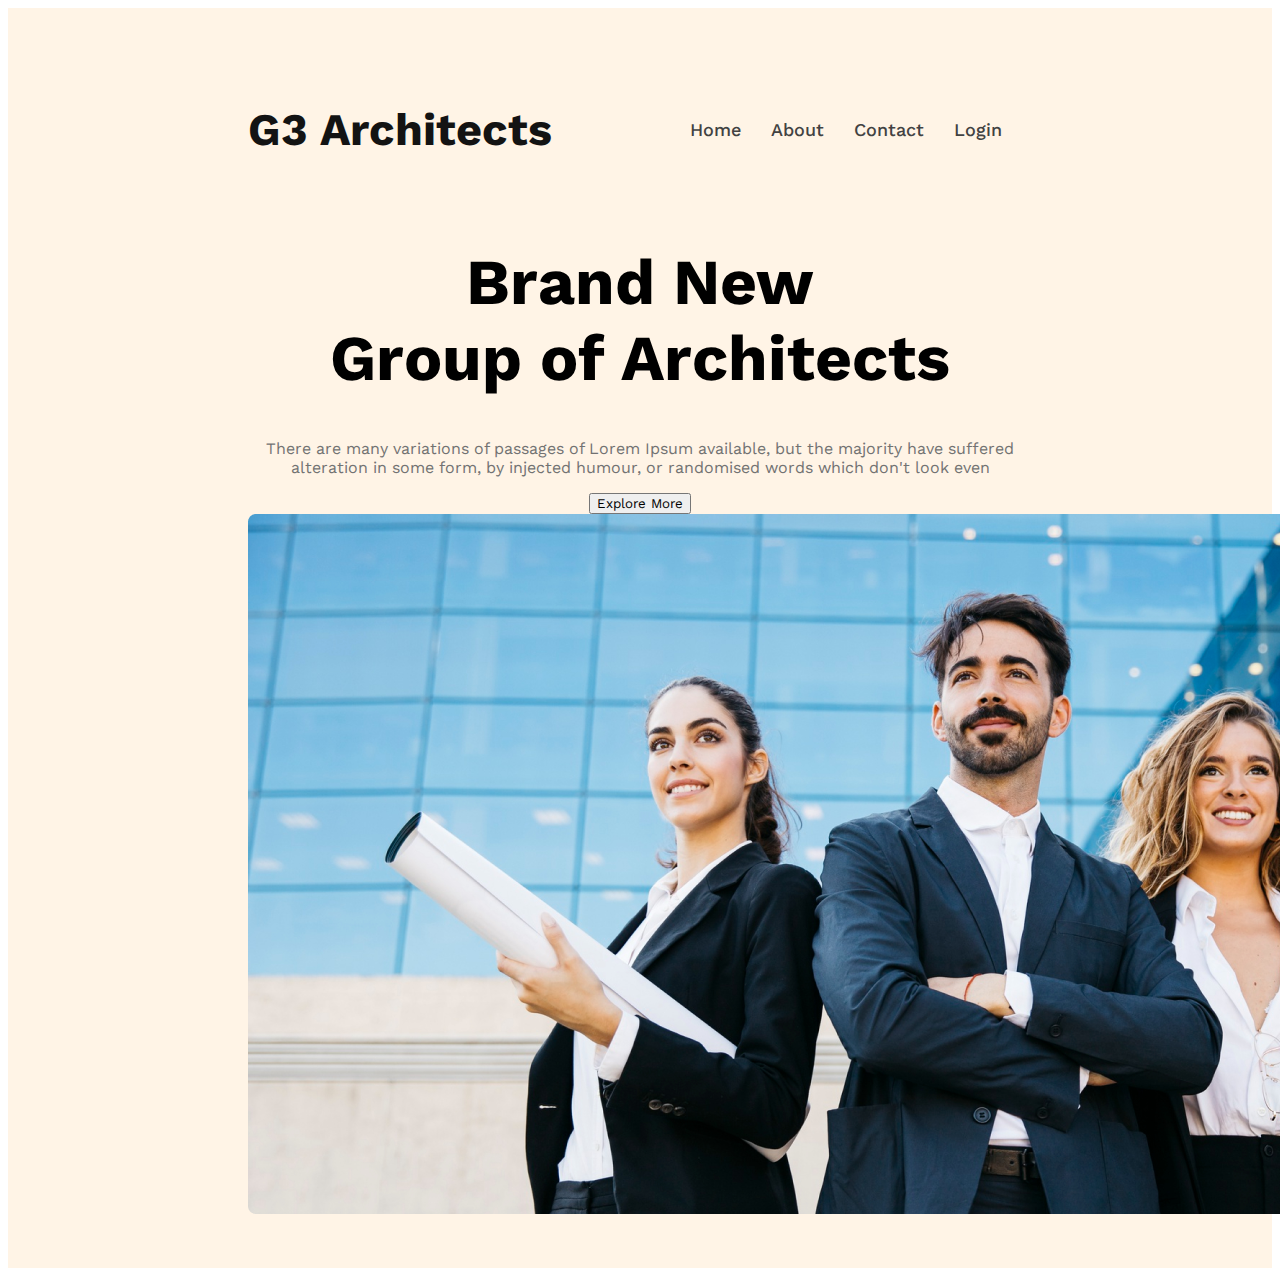
<file: g3-achritect-website/index.html>
<!DOCTYPE html>
<html lang="en">
<head>
    <meta charset="UTF-8">
    <meta name="viewport" content="width=device-width, initial-scale=1.0">
    <title>G3 Architects</title>
    <link rel="stylesheet" href="styles/architect.css">
</head>
<body>
    <header>
        <nav>
            <h3 class="nav-title">G3 Architects</h3>
            <ul>
                <li> <a href="">Home</a></li>
                <li> <a href="">About</a></li>
                <li> <a href="">Contact</a></li>
                <li> <a href="">Login</a></li>
                
            </ul>
        </nav>
        <div class="banner">
            <div class="banner-content">
                <H1 class="banner-title">Brand New <br> Group of Architects</H1>
            <p class="banner-description">There are many variations of passages of Lorem Ipsum available, but the majority have suffered alteration in some form, by injected humour, or randomised words which don't look even</p>
            <button class="btn-primary">Explore More</button>
            </div>
            <img src="images/banner.png" alt="">
        </div>
    </header>
    <main>

    </main>
    <footer>
        
    </footer>
</body>
</html>
</file>
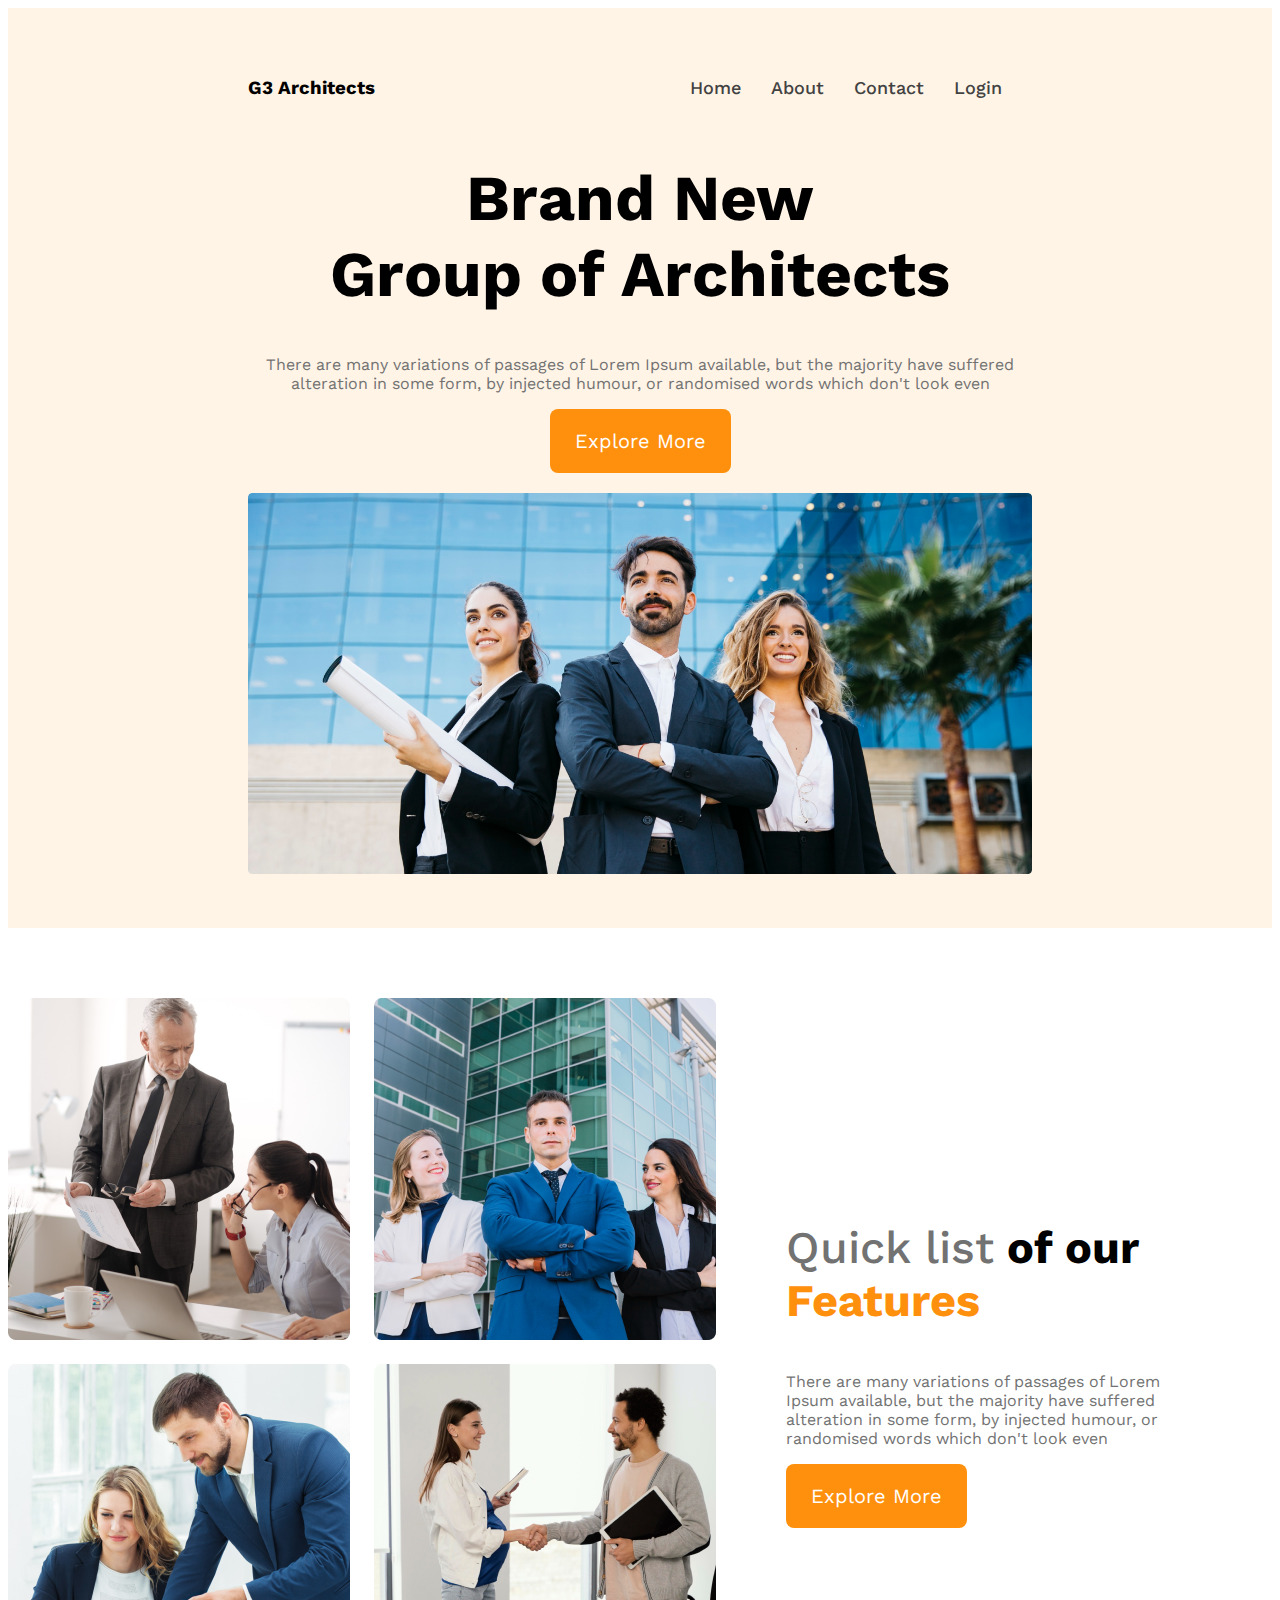
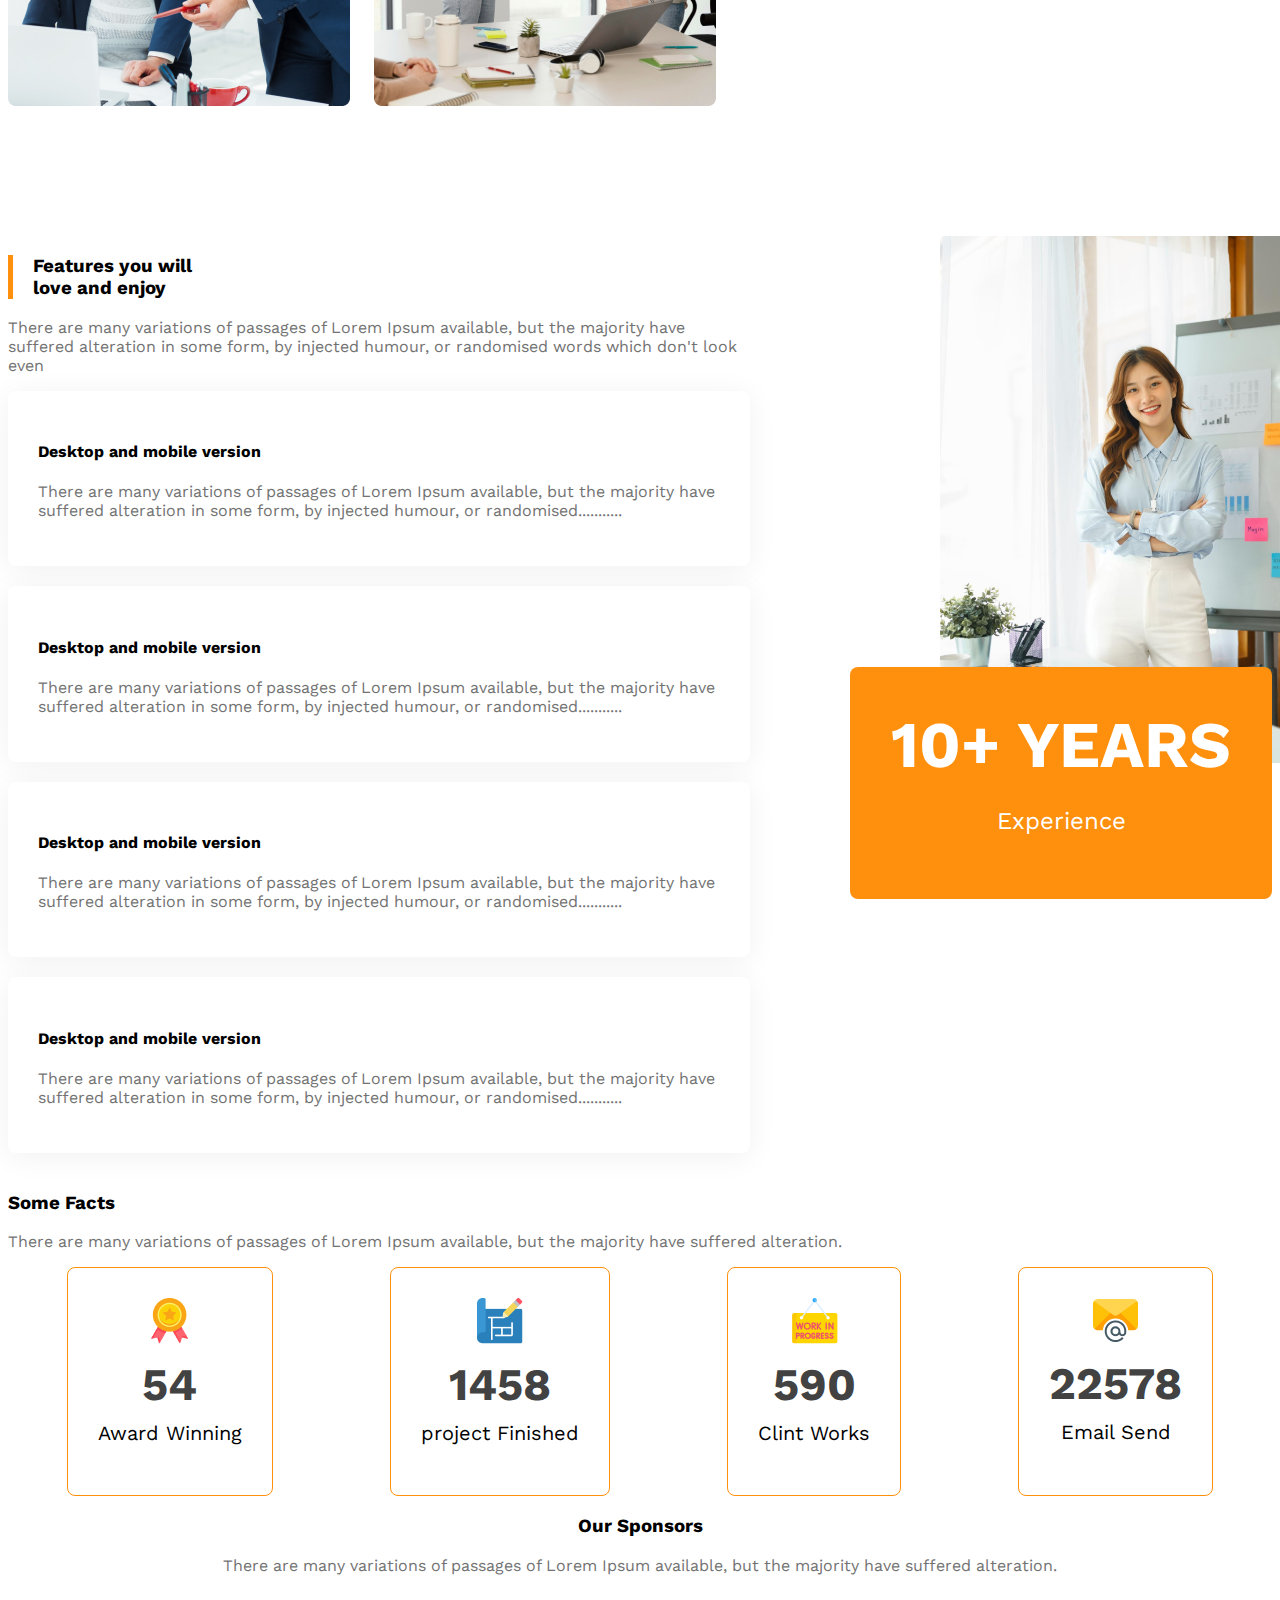
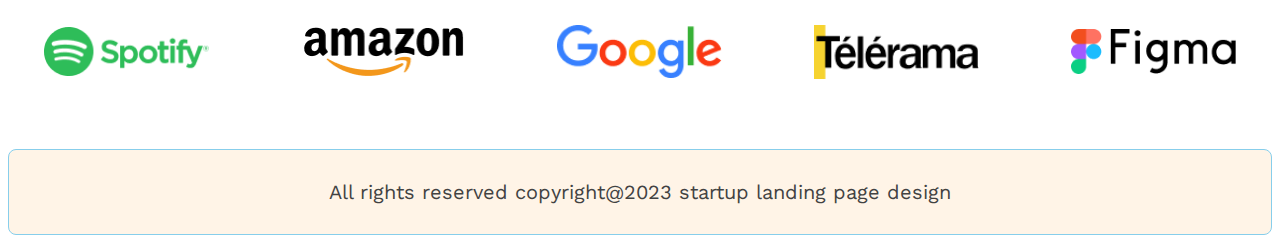
<file: Project-1/index.html>
<!DOCTYPE html>
<html lang="en">
<head>
    <meta charset="UTF-8">
    <meta name="viewport" content="width=device-width, initial-scale=1.0">
    <title>G3 Architects</title>
    <link rel="stylesheet" href="styles/architect.css">
</head>
<body>
    <header>
        <nav>
            <h3 class="section-title">G3 Architects</h3>
            <ul>
                <li> <a href="">Home</a></li>
                <li> <a href="">About</a></li>
                <li> <a href="">Contact</a></li>
                <li> <a href="">Login</a></li>
                
            </ul>
        </nav>
        <div class="banner">
            <div class="banner-content">
                <H1 class="banner-title">Brand New <br> Group of Architects</H1>
            <p class="text-light-gray">There are many variations of passages of Lorem Ipsum available, but the majority have suffered alteration in some form, by injected humour, or randomised words which don't look even</p>
            <button class="btn-primary">Explore More</button>
            </div>
            <img src="images/banner.png" alt="">
        </div>
    </header>
    <main>
        <section class="teams-container">
            <div class="teams-img-container">
                <img src="images/team1.png" alt="">
                <img src="images/team2.png" alt="">
                <img src="images/team3.png" alt="">
                <img src="images/team4.png" alt="">
            </div>
            <div class="teams-content">
                <h3 class="teams-title"> <span class="quick-list">Quick list</span> <span>of our</span> <span class="text-features">Features</span></h3>
               <p class="text-light-gray">There are many variations of passages of Lorem Ipsum available, but the majority have suffered alteration in some form, by injected humour, or randomised words which don't look even</p>
                <button class="btn-primary">Explore More</button>
            </div>
        </section>
        <!-- features section-->
        <section class="features">
            <div class="feature-content">
                <h3 class="section-title">
                    Features you will <br>love and enjoy
                </h3>
                <p class="text-light-gray">
                    There are many variations of passages of Lorem Ipsum available, but the majority have suffered alteration in some form, by injected humour, or randomised words which don't look even
                </p>
                <div class="card">
                    <h4>Desktop and mobile version</h4>
                    <p class="text-light-gray">There are many variations of passages of Lorem Ipsum available, but the majority have suffered alteration in some form, by injected humour, or randomised...........
                        
                    </p>
                </div>
                <div class="card">
                    <h4>Desktop and mobile version</h4>
                    <p class="text-light-gray">There are many variations of passages of Lorem Ipsum available, but the majority have suffered alteration in some form, by injected humour, or randomised...........

                    </p>
                </div>
                <div class="card">
                    <h4>Desktop and mobile version</h4>
                    <p class="text-light-gray">There are many variations of passages of Lorem Ipsum available, but the majority have suffered alteration in some form, by injected humour, or randomised...........

                    </p>
                </div>
                <div class="card">
                    <h4>Desktop and mobile version</h4>
                    <p class="text-light-gray">There are many variations of passages of Lorem Ipsum available, but the majority have suffered alteration in some form, by injected humour, or randomised...........

                    </p>
                </div>
            </div>
            <div class="feature-img">
                <img src="images/architect.png" alt="">
                <div class="ten-years-badge">
                    <h2>10+ YEARS</h2>
                    <p>Experience</p>
                </div>
            </div>
        </section >
        <!-- facts section-->
        <section class="facts">
            <h3 class="section-title">Some Facts</h3>
            <p class="text-light-gray">There are many variations of passages of Lorem Ipsum available, but the majority have suffered alteration.</p>
            <div class="facts-card-container">
                <div class="card">
                    <img src="images/icons/ribon.png" alt="">
                    <h2 class="card-stats">54</h2>
                    <p class="card-title">Award Winning</p>
                </div>
                <div class="card">
                    <img src="images/icons/projects.png" alt="">
                    <h2 class="card-stats">1458</h2>
                    <p class="card-title">project Finished</p>
                </div>
                <div class="card">
                    <img src="images/icons/customers.png" alt="">
                    <h2 class="card-stats">590</h2>
                    <p class="card-title">Clint Works</p>
                </div>
                <div class="card">
                    <img src="images/icons/email.png" alt="">
                    <h2 class="card-stats">22578</h2>
                    <p class="card-title">Email Send</p>
                </div>

            </div>
        </section>
        <!-- sponsors section-->
        <section class="sponsors">
          <h3 class="section-title">Our Sponsors</h3>
          <p class="text-light-gray">There are many variations of passages of Lorem Ipsum available, but the majority have suffered alteration.</p>
            <div class="sponsors-img-container">
                <img src="images/sponsors/spotify.png" alt="">
                <img src="images/sponsors/amazon.png" alt="">
                <img src="images/sponsors/google.png" alt="">
                <img src="images/sponsors/telerama.png" alt="">
                <img src="images/sponsors/figma.png" alt="">
            </div>
        </section>

    </main>
    <footer class="footer-container">
      <div class="footer-content">All rights reserved copyright@2023 startup landing page design</div>
        
    </footer>
</body>
</html>
</file>
<file: g3-achritect-website/styles/architect.css>
@import url('https://fonts.googleapis.com/css2?family=Work+Sans:wght@400;500;600;700;800&display=swap');
*{
    font-family: 'Work Sans', sans-serif;
}
header{
    background: rgba(255, 144, 14, 0.10);
    padding: 50px 240px;
}
nav{
    display: flex;
    justify-content: space-between;
    align-items: center;
}
.nav-title{
    font-size: 45px;
    font-weight: 700px;
    color: #131313;
}
nav>ul{
    display: flex;
}
nav li{
    list-style: none;
    margin-right: 30px;
    font-weight: 500;
    font-size: 18px;
}
nav li a{
    text-decoration: none;
    color: #424242;
}
.banner-content{
    max-width: 800px;
    text-align: center;
    margin: 0 auto;
}
.banner-title{
    font-size: 4rem;
    font-weight: 700px;
    font-color: #131313;
}
.banner-description{
    color: #727272;

}
.btn-primary{
    
}
</file>
<file: Project-1/styles/architect.css>
@import url('https://fonts.googleapis.com/css2?family=Work+Sans:wght@400;500;600;700;800&display=swap');

* {
    font-family: 'Work Sans', sans-serif;
}

header {
    background: rgba(255, 144, 14, 0.10);
    padding: 50px 240px;
}

nav {
    display: flex;
    justify-content: space-between;
    align-items: center;
}

.text-light-gray {
    color: #727272;

}

section-title {
    font-size: 45px;
    font-weight: 700px;
    color: #131313;
}

nav>ul {
    display: flex;
}

nav li {
    list-style: none;
    margin-right: 30px;
    font-weight: 500;
    font-size: 18px;
}

nav li a {
    text-decoration: none;
    color: #424242;
}

.banner-content {
    max-width: 800px;
    text-align: center;
    margin: 0 auto;
}

.banner-title {
    font-size: 4rem;
    font-weight: 700px;
    font-color: #131313;
}

.banner-description {
    color: #727272;

}

.banner img {
    margin-top: 20px;
    width: 100%;
}

.btn-primary {
    border-radius: 8px;
    color: #fff;
    font-size: 20px;
    background-color: #ff900e;
    padding: 20px 25px;
    cursor: pointer;
    border: 0;
}

/* main styles*/
main {
    max-width: 1440px;
    margin: 70px auto;
}

.teams-container {
    display: flex;
    align-items: center;
}

.teams-img-container {
    display: grid;
    grid-template-columns: repeat(2, 1fr);
    gap: 24px;
}

.teams-content {
    padding-left: 70px;
    padding-right: 70px;

}

.teams-title {
    font-size: 45px;

}

.quick-list {
    color: #727272;
    font-weight: 500;
}

.text-features {
    color: #ff900e;
    font-weight: 700px;
}

/*features section style*/
.features {
    margin-top: 130px;
    display: flex;
    gap: 100px;
}

.features .section-title {
    border-left: 5px solid #ff900E;
    padding-left: 20px;
}

.feature-content .card {
    padding: 30px;
    margin-bottom: 20px;
    border-radius: 8px;
    background: #FFF;
    box-shadow: 0px 4px 30px 0px rgba(0, 0, 0, 0.06);
}

.feature-img img {
    width: 90%;
    margin-left: 90px;
}

.ten-years-badge {
    border-radius: 8px;
    background: #FF900E;
    color: #FFF;
    width: 342px;
    padding: 40px;
    text-align: center;
    position: relative;
    bottom: 100px;


}

.ten-years-badge h2 {
    font-size: 65px;
    margin: 0;

}

.ten-years-badge p {
    font-size: 24px;
}

/* facts section*/
.facts-card-container {
    display: flex;
    justify-content: space-around;
}

.facts-card-container .card {
    border-radius: 8px;
    border: 1px solid #FF900E;
    text-align: center;
    padding: 30px;
}

.facts-card-container .card-title {
    font-weight: 600px;
    font-size: 20px;
    margin-top: 5px;
}

.facts-card-container .card-stats {
    font-size: 45px;
    margin-top: 10px;
    margin-bottom: 10px;
    color: #424242
}

/*sponsors styles*/
.sponsors {
    text-align: center;
}

.sponsors-img-container {
    margin-top: 50px;
    display: flex;
    justify-content: space-around;
    align-items: center;
    gap: 20px;
}

.sponsors-img-container img {
    width: 165px;

}

.footer-container {
    max-width: 1440px;
    text-align: center;
    border:1px solid skyblue;
    border-radius: 8px;
    background: #FFF4E7;
    margin:0 auto;
    padding: 30px;
}
.footer-content{
    color: var(--Dark-02, #424242);
text-align: center;
font-family: Work Sans;
font-size: 20px;
font-style: normal;
font-weight: 400;
line-height: normal;
}



/* responsive media queries*/
@media screen and (max-width: 576px) {
    header {
        padding: 20px;

    }

    nav,
    .teams-container,
    .features,
    .facts-card-container,
    .sponsors-img-container {
        flex-direction: column;
    }

    .feature-img img {
        width: 90%;
        margin-left: 0;

    }

    .ten-years-badge {
        position: static;
        max-width: 300px;
    }

    .teams-img-container {
        grid-template-columns: 1fr;
    }

    .teams-content,
    .facts-card-container {
        padding-left: 20px;
        padding-right: 20px;
    }

    .facts-card-container {
        gap: 20px;
    }



}

@media screen and (min-width: 576px) and (max-width: 960px) {
    header {
        padding: 50px;
    }

    nav,
    .features,
    .teams-container,
    .sponsors-img-container {
        flex-direction: column;
    }
}
</file>
